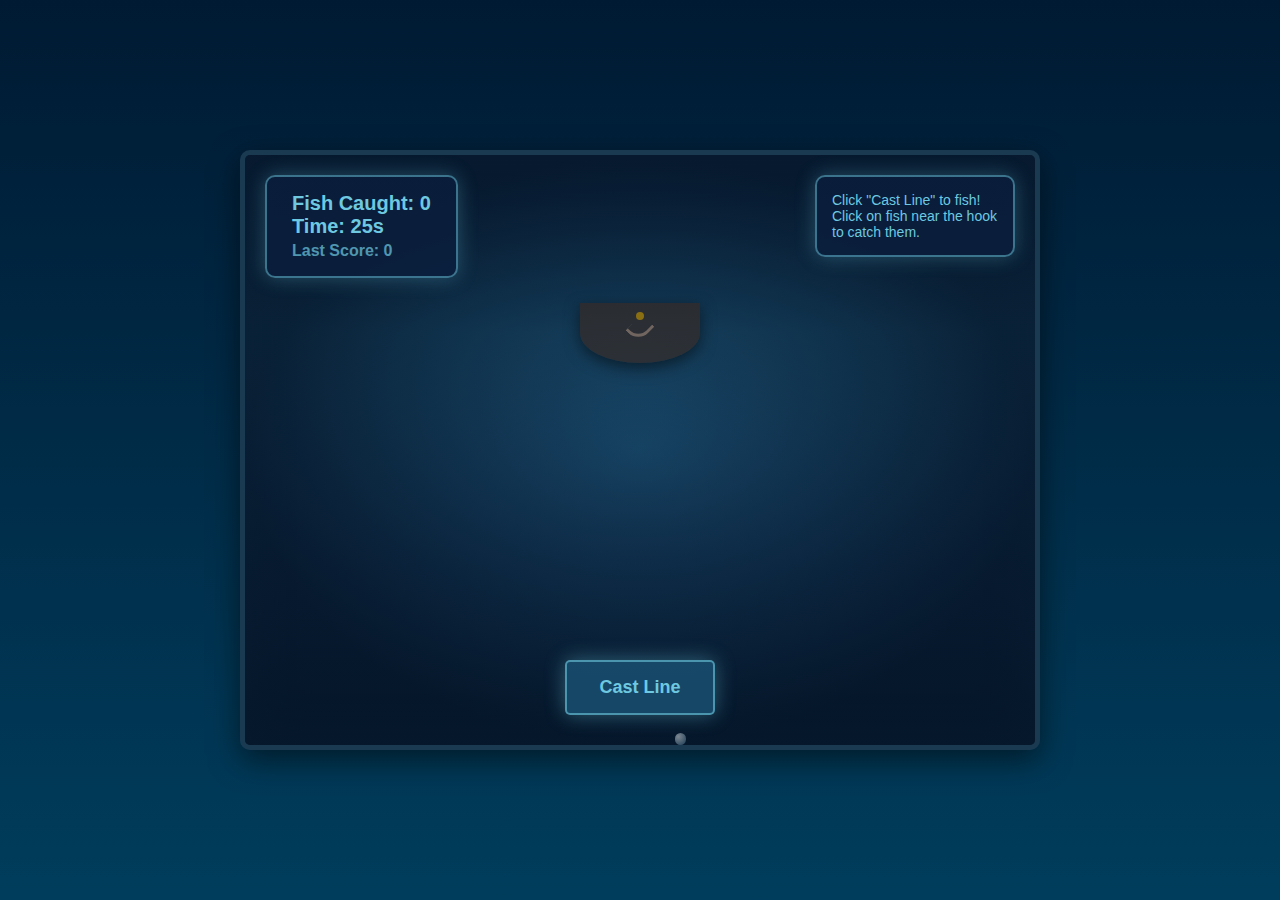
<file: Game.html>
<!DOCTYPE html>
<html lang="en">
<head>
    <meta charset="UTF-8">
    <meta name="viewport" content="width=device-width, initial-scale=1.0">
    <title>Fishing Game</title>
    <style>
        * {
            margin: 0;
            padding: 0;
            box-sizing: border-box;
        }
        
        body {
            font-family: Arial, sans-serif;
            background: linear-gradient(to bottom, #001a33 0%, #003d5c 100%);
            height: 100vh;
            display: flex;
            justify-content: center;
            align-items: center;
            overflow: hidden;
        }
        
        #gameContainer {
            width: 800px;
            height: 600px;
            background: linear-gradient(to bottom, #0a1f3d 0%, #1a4d6e 30%, #0d2847 70%, #051629 100%);
            border: 5px solid #1a3a52;
            border-radius: 10px;
            position: relative;
            overflow: hidden;
            box-shadow: 0 10px 30px rgba(0,0,0,0.5), inset 0 0 50px rgba(26, 77, 110, 0.3);
        }
        
        #water {
            position: absolute;
            bottom: 0;
            width: 100%;
            height: 100%;
            background: radial-gradient(ellipse at center, rgba(26, 77, 110, 0.4) 0%, rgba(5, 22, 41, 0.8) 70%);
            animation: waterFlow 8s ease-in-out infinite;
        }
        
        @keyframes waterFlow {
            0%, 100% { opacity: 0.7; }
            50% { opacity: 0.9; }
        }
        
        .bubble {
            position: absolute;
            background: radial-gradient(circle at 30% 30%, rgba(255,255,255,0.8), rgba(100,180,220,0.4));
            border-radius: 50%;
            animation: rise linear infinite;
            opacity: 0.6;
        }
        
        @keyframes rise {
            0% {
                transform: translateY(0) translateX(0);
                opacity: 0;
            }
            10% {
                opacity: 0.6;
            }
            90% {
                opacity: 0.6;
            }
            100% {
                transform: translateY(-600px) translateX(50px);
                opacity: 0;
            }
        }
        
        #boat {
            position: absolute;
            top: 25%;
            left: 50%;
            transform: translateX(-50%);
            width: 120px;
            height: 60px;
            background: rgba(60, 40, 30, 0.6);
            border-radius: 0 0 50% 50%;
            z-index: 10;
            box-shadow: 0 5px 15px rgba(0,0,0,0.5);
        }
        
        #fishingLine {
            position: absolute;
            top: 30%;
            left: 50%;
            width: 3px;
            background: #333;
            transform-origin: top;
            transition: height 0.3s;
            z-index: 5;
            height: 0;
        }
        
        #hook {
            position: absolute;
            width: 30px;
            height: 30px;
            left: 50%;
            transform: translateX(-50%);
            transition: top 0.3s;
            z-index: 5;
            top: 30%;
            margin-top: -15px;
        }
        
        #hook::before {
            content: '';
            position: absolute;
            width: 15px;
            height: 20px;
            border: 3px solid #C0C0C0;
            border-top: none;
            border-left: none;
            border-radius: 0 0 15px 0;
            left: 50%;
            transform: translateX(-50%) rotate(45deg);
        }
        
        #hook::after {
            content: '';
            position: absolute;
            width: 8px;
            height: 8px;
            background: #FFD700;
            border-radius: 50%;
            left: 50%;
            top: -5px;
            transform: translateX(-50%);
        }
        
        .fish {
            position: absolute;
            width: 50px;
            height: 30px;
            background: linear-gradient(135deg, #ff6b9d 0%, #c94277 50%, #ff6b9d 100%);
            border-radius: 50% 50% 50% 50%;
            z-index: 3;
            filter: drop-shadow(0 0 8px rgba(255, 107, 157, 0.6));
            animation: fishGlow 2s ease-in-out infinite;
            pointer-events: none;
        }
        
        @keyframes fishGlow {
            0%, 100% { filter: drop-shadow(0 0 8px rgba(255, 107, 157, 0.6)); }
            50% { filter: drop-shadow(0 0 15px rgba(255, 107, 157, 0.9)); }
        }
        
        .fish::before {
            content: '';
            position: absolute;
            right: -15px;
            top: 50%;
            transform: translateY(-50%);
            width: 0;
            height: 0;
            border-left: 20px solid #c94277;
            border-top: 15px solid transparent;
            border-bottom: 15px solid transparent;
        }
        
        .fish::after {
            content: '';
            position: absolute;
            left: 10px;
            top: 8px;
            width: 6px;
            height: 6px;
            background: rgba(255,255,255,0.9);
            border-radius: 50%;
            border: 1px solid rgba(0,0,0,0.3);
            box-shadow: 0 0 5px rgba(255,255,255,0.8);
        }
        
        #scoreBoard {
            position: absolute;
            top: 20px;
            left: 20px;
            background: rgba(10, 31, 61, 0.85);
            padding: 15px 25px;
            border-radius: 10px;
            font-size: 20px;
            font-weight: bold;
            color: #6ec9e0;
            z-index: 20;
            border: 2px solid rgba(110, 201, 224, 0.5);
            box-shadow: 0 0 20px rgba(110, 201, 224, 0.3);
        }
        
        #instructions {
            position: absolute;
            top: 20px;
            right: 20px;
            background: rgba(10, 31, 61, 0.85);
            padding: 15px;
            border-radius: 10px;
            font-size: 14px;
            max-width: 200px;
            z-index: 20;
            color: #6ec9e0;
            border: 2px solid rgba(110, 201, 224, 0.5);
            box-shadow: 0 0 20px rgba(110, 201, 224, 0.3);
        }
        
        #castButton {
            position: absolute;
            bottom: 30px;
            left: 50%;
            transform: translateX(-50%);
            padding: 15px 30px;
            font-size: 18px;
            background: rgba(26, 77, 110, 0.9);
            color: #6ec9e0;
            border: 2px solid rgba(110, 201, 224, 0.6);
            border-radius: 5px;
            cursor: pointer;
            z-index: 20;
            transition: all 0.3s;
            box-shadow: 0 0 20px rgba(110, 201, 224, 0.4);
            font-weight: bold;
            min-width: 150px;
        }
        
        #castButton:hover:not(:disabled) {
            background: rgba(26, 77, 110, 1);
            box-shadow: 0 0 30px rgba(110, 201, 224, 0.6);
        }
        
        #castButton:disabled {
            background: rgba(26, 77, 110, 0.5);
            cursor: not-allowed;
            box-shadow: none;
            color: rgba(110, 201, 224, 0.5);
        }
        
        .caught {
            animation: catchAnimation 0.5s ease-out;
        }
        
        @keyframes catchAnimation {
            0% { transform: scale(1) rotate(0deg); }
            50% { transform: scale(1.3) rotate(180deg); }
            100% { transform: scale(0) rotate(360deg); }
        }
        
        .shark {
            position: absolute;
            width: 100px;
            height: 50px;
            background: linear-gradient(135deg, #4a5568 0%, #2d3748 50%, #4a5568 100%);
            border-radius: 50% 50% 50% 50%;
            z-index: 3;
            filter: drop-shadow(0 0 12px rgba(255, 0, 0, 0.5));
            animation: sharkGlow 2s ease-in-out infinite;
            pointer-events: none;
        }
        
        @keyframes sharkGlow {
            0%, 100% { filter: drop-shadow(0 0 12px rgba(255, 0, 0, 0.5)); }
            50% { filter: drop-shadow(0 0 20px rgba(255, 0, 0, 0.8)); }
        }
        
        .shark::before {
            content: '';
            position: absolute;
            right: -30px;
            top: 50%;
            transform: translateY(-50%);
            width: 0;
            height: 0;
            border-left: 40px solid #2d3748;
            border-top: 25px solid transparent;
            border-bottom: 25px solid transparent;
        }
        
        .shark::after {
            content: '';
            position: absolute;
            left: 15px;
            top: 12px;
            width: 8px;
            height: 8px;
            background: rgba(255, 0, 0, 0.9);
            border-radius: 50%;
            box-shadow: 0 0 8px rgba(255, 0, 0, 0.8);
        }
        
        .shark-fin {
            position: absolute;
            top: -15px;
            left: 30%;
            width: 0;
            height: 0;
            border-left: 15px solid transparent;
            border-right: 15px solid transparent;
            border-bottom: 20px solid #4a5568;
        }
        
        #gameOverModal {
            position: fixed;
            top: 0;
            left: 0;
            width: 100%;
            height: 100%;
            background: rgba(0, 0, 0, 0.8);
            display: none;
            justify-content: center;
            align-items: center;
            z-index: 100;
        }
        
        #gameOverContent {
            background: linear-gradient(135deg, #0a1f3d 0%, #1a4d6e 100%);
            padding: 40px 60px;
            border-radius: 20px;
            text-align: center;
            border: 3px solid rgba(110, 201, 224, 0.6);
            box-shadow: 0 0 40px rgba(110, 201, 224, 0.5);
        }
        
        #gameOverContent h2 {
            color: #6ec9e0;
            font-size: 36px;
            margin-bottom: 20px;
            text-shadow: 0 0 20px rgba(110, 201, 224, 0.8);
        }
        
        #gameOverContent p {
            color: #6ec9e0;
            font-size: 24px;
            margin-bottom: 30px;
        }
        
        #playAgainButton {
            padding: 15px 40px;
            font-size: 20px;
            background: rgba(26, 77, 110, 0.9);
            color: #6ec9e0;
            border: 2px solid rgba(110, 201, 224, 0.6);
            border-radius: 10px;
            cursor: pointer;
            font-weight: bold;
            box-shadow: 0 0 20px rgba(110, 201, 224, 0.4);
            transition: all 0.3s;
        }
        
        #playAgainButton:hover {
            background: rgba(26, 77, 110, 1);
            box-shadow: 0 0 30px rgba(110, 201, 224, 0.6);
            transform: scale(1.05);
        }
    </style>
</head>
<body>
    <div id="gameContainer">
        <div id="scoreBoard">
            Fish Caught: <span id="score">0</span><br>
            Time: <span id="timer">25</span>s<br>
            <span id="previousScore" style="opacity: 0.7; font-size: 16px;">Last Score: 0</span>
        </div>
        <div id="instructions">
            Click "Cast Line" to fish!<br>
            Click on fish near the hook to catch them.
        </div>
        
        <div id="boat"></div>
        <div id="fishingLine"></div>
        <div id="hook"></div>
        <div id="water"></div>
        
        <button id="castButton">Cast Line</button>
    </div>
    
    <div id="gameOverModal">
        <div id="gameOverContent">
            <h2>🎣 Game Over! 🎣</h2>
            <p>You caught <span id="finalScore">0</span> fish!</p>
            <button id="playAgainButton">Play Again</button>
        </div>
    </div>

    <script>
        let score = 0;
        let isFishing = false;
        let fishArray = [];
        let animationId = null;
        let gameTime = 25;
        let timerInterval = null;
        let gameOver = false;
        let audioContext = null;
        let masterGain = null;
        let previousScore = 0;
        let fishSpawnInterval = null;
        let sharkSpawnInterval = null;
        
        const hook = document.getElementById('hook');
        const fishingLine = document.getElementById('fishingLine');
        const castButton = document.getElementById('castButton');
        const scoreDisplay = document.getElementById('score');
        const gameContainer = document.getElementById('gameContainer');
        const gameOverModal = document.getElementById('gameOverModal');
        const playAgainButton = document.getElementById('playAgainButton');
        const finalScoreDisplay = document.getElementById('finalScore');
        const previousScoreDisplay = document.getElementById('previousScore');
        
        playAgainButton.addEventListener('click', resetGame);
        
        // Initialize ambient underwater sounds
        function initAudio() {
            if (audioContext) return;
            
            audioContext = new (window.AudioContext || window.webkitAudioContext)();
            masterGain = audioContext.createGain();
            masterGain.gain.value = 0.3;
            masterGain.connect(audioContext.destination);
            
            // Create ambient layers
            createAmbientDrone();
            createMelodyLayer();
            createArpeggio();
        }
        
        function createAmbientDrone() {
            // Removed constant hum - music is now just melody and arpeggio
        }
        
        function createMelodyLayer() {
            const notes = [523, 587, 659, 587, 523, 440]; // Happy, uplifting melody in C major
            let noteIndex = 0;
            
            function playNote() {
                const osc = audioContext.createOscillator();
                const gain = audioContext.createGain();
                const filter = audioContext.createBiquadFilter();
                
                osc.type = 'sine';
                osc.frequency.value = notes[noteIndex];
                
                filter.type = 'lowpass';
                filter.frequency.value = 2000;
                filter.Q.value = 1;
                
                gain.gain.value = 0;
                gain.gain.setValueAtTime(0, audioContext.currentTime);
                gain.gain.linearRampToValueAtTime(0.12, audioContext.currentTime + 0.1);
                gain.gain.linearRampToValueAtTime(0.08, audioContext.currentTime + 1.5);
                gain.gain.exponentialRampToValueAtTime(0.001, audioContext.currentTime + 2.5);
                
                osc.connect(filter);
                filter.connect(gain);
                gain.connect(masterGain);
                
                osc.start(audioContext.currentTime);
                osc.stop(audioContext.currentTime + 2.5);
                
                noteIndex = (noteIndex + 1) % notes.length;
                setTimeout(playNote, 2500);
            }
            
            setTimeout(playNote, 500);
        }
        
        function createArpeggio() {
            const chordNotes = [659, 523, 392]; // Bright arpeggio
            let noteIndex = 0;
            
            function playArp() {
                const osc = audioContext.createOscillator();
                const gain = audioContext.createGain();
                const filter = audioContext.createBiquadFilter();
                
                osc.type = 'sine';
                osc.frequency.value = chordNotes[noteIndex];
                
                filter.type = 'lowpass';
                filter.frequency.value = 3000;
                
                gain.gain.value = 0;
                gain.gain.setValueAtTime(0, audioContext.currentTime);
                gain.gain.linearRampToValueAtTime(0.06, audioContext.currentTime + 0.02);
                gain.gain.exponentialRampToValueAtTime(0.001, audioContext.currentTime + 0.4);
                
                osc.connect(filter);
                filter.connect(gain);
                gain.connect(masterGain);
                
                osc.start(audioContext.currentTime);
                osc.stop(audioContext.currentTime + 0.4);
                
                noteIndex = (noteIndex + 1) % chordNotes.length;
                setTimeout(playArp, 600);
            }
            
            setTimeout(playArp, 1200);
        }
        
        function createBubbleSound() {
            // Removed - no longer needed
        }
        
        castButton.addEventListener('click', () => {
            initAudio();
            if (!isFishing) {
                castLine();
            } else {
                reelIn();
            }
        });
        
        // Create bubbles for atmosphere
        function createBubbles() {
            setInterval(() => {
                const bubble = document.createElement('div');
                bubble.className = 'bubble';
                const size = 5 + Math.random() * 15;
                bubble.style.width = size + 'px';
                bubble.style.height = size + 'px';
                bubble.style.left = Math.random() * 800 + 'px';
                bubble.style.bottom = '0px';
                bubble.style.animationDuration = (3 + Math.random() * 4) + 's';
                gameContainer.appendChild(bubble);
                
                setTimeout(() => bubble.remove(), 8000);
            }, 500);
        }
        
        createBubbles();
        
        function castLine() {
            if (isFishing || gameOver) return;
            
            if (gameTime === 25) {
                startTimer();
                startFishSpawning();
                startSharkSpawning();
            }
            
            isFishing = true;
            castButton.textContent = 'Reel In!';
            
            // Lower the hook - position it at the end of the line
            const lineHeight = 250;
            fishingLine.style.height = lineHeight + 'px';
            hook.style.top = (0.30 * 600 + lineHeight) + 'px';
            
            // Start animation loop
            animateFish();
        }
        
        function startFishSpawning() {
            // Spawn initial batch
            spawnFish(3);
            
            // Spawn new fish every 3 seconds
            fishSpawnInterval = setInterval(() => {
                if (!gameOver) {
                    spawnFish(2);
                }
            }, 3000);
        }
        
        function startSharkSpawning() {
            // Spawn first shark after 5 seconds
            setTimeout(() => {
                if (!gameOver) {
                    console.log('Spawning first shark');
                    spawnShark();
                }
            }, 5000);
            
            // Spawn sharks every 7 seconds after that
            sharkSpawnInterval = setInterval(() => {
                if (!gameOver) {
                    console.log('Spawning shark from interval');
                    spawnShark();
                }
            }, 7000);
        }
        
        function spawnShark() {
            const shark = document.createElement('div');
            shark.className = 'shark';
            shark.dataset.type = 'shark';
            
            const fin = document.createElement('div');
            fin.className = 'shark-fin';
            shark.appendChild(fin);
            
            const startX = Math.random() < 0.5 ? -120 : 920;
            const y = 340 + Math.random() * 160;
            const speed = 1.5 + Math.random() * 1;
            const direction = startX < 0 ? 1 : -1;
            
            shark.style.left = startX + 'px';
            shark.style.top = y + 'px';
            
            // Flip shark if swimming right to left
            if (direction === -1) {
                shark.style.transform = 'scaleX(-1)';
            }
            
            gameContainer.appendChild(shark);
            fishArray.push({
                element: shark, 
                speed: speed, 
                direction: direction,
                x: startX,
                y: y,
                isShark: true
            });
        }
        
        function spawnFish(count) {
            const colors = [
                'linear-gradient(135deg, #ff6b9d 0%, #c94277 50%, #ff6b9d 100%)',
                'linear-gradient(135deg, #4ecdc4 0%, #2d8a82 50%, #4ecdc4 100%)',
                'linear-gradient(135deg, #ffd93d 0%, #c7a82d 50%, #ffd93d 100%)',
                'linear-gradient(135deg, #a29bfe 0%, #6c5ce7 50%, #a29bfe 100%)',
                'linear-gradient(135deg, #fd79a8 0%, #e84393 50%, #fd79a8 100%)'
            ];
            
            const glowColors = [
                'rgba(255, 107, 157, 0.6)',
                'rgba(78, 205, 196, 0.6)',
                'rgba(255, 217, 61, 0.6)',
                'rgba(162, 155, 254, 0.6)',
                'rgba(253, 121, 168, 0.6)'
            ];
            
            for (let i = 0; i < count; i++) {
                const fish = document.createElement('div');
                fish.className = 'fish';
                const colorIndex = Math.floor(Math.random() * colors.length);
                fish.style.background = colors[colorIndex];
                fish.style.filter = `drop-shadow(0 0 8px ${glowColors[colorIndex]})`;
                
                const startX = Math.random() < 0.5 ? -60 : 860;
                const y = 320 + Math.random() * 180;
                const speed = 2 + Math.random() * 2;
                const direction = startX < 0 ? 1 : -1;
                
                fish.style.left = startX + 'px';
                fish.style.top = y + 'px';
                
                // Flip fish if swimming right to left
                if (direction === -1) {
                    fish.style.transform = 'scaleX(-1)';
                }
                
                gameContainer.appendChild(fish);
                fishArray.push({
                    element: fish, 
                    speed: speed, 
                    direction: direction,
                    x: startX,
                    y: y
                });
            }
        }
        
        function animateFish() {
            fishArray.forEach((fishObj, index) => {
                fishObj.x += fishObj.speed * fishObj.direction;
                
                const maxX = fishObj.isShark ? -150 : -100;
                const minX = fishObj.isShark ? 950 : 900;
                
                if (fishObj.x < maxX || fishObj.x > minX) {
                    fishObj.element.remove();
                    fishArray.splice(index, 1);
                } else {
                    fishObj.element.style.left = fishObj.x + 'px';
                }
            });
            
            if (isFishing || fishArray.length > 0) {
                animationId = requestAnimationFrame(animateFish);
            }
        }
        
        function catchFish(fish) {
            if (!isFishing) return;
            
            const hookRect = hook.getBoundingClientRect();
            const fishRect = fish.getBoundingClientRect();
            
            const distance = Math.sqrt(
                Math.pow(hookRect.left - fishRect.left, 2) + 
                Math.pow(hookRect.top - fishRect.top, 2)
            );
            
            if (distance < 120) {
                score++;
                scoreDisplay.textContent = score;
                fish.classList.add('caught');
                
                const index = fishArray.findIndex(f => f.element === fish);
                if (index > -1) fishArray.splice(index, 1);
                
                setTimeout(() => fish.remove(), 500);
            }
        }
        
        function reelIn() {
            if (!isFishing) return;
            
            // Check for fish near the hook
            const hookRect = hook.getBoundingClientRect();
            const catchRadius = 120;
            let fishCaught = 0;
            
            fishArray.forEach((fishObj, index) => {
                const fishRect = fishObj.element.getBoundingClientRect();
                
                const distance = Math.sqrt(
                    Math.pow(hookRect.left - fishRect.left, 2) + 
                    Math.pow(hookRect.top - fishRect.top, 2)
                );
                
                if (distance < catchRadius) {
                    if (fishObj.isShark) {
                        // Caught a shark - lose 3 points
                        score = Math.max(0, score - 3);
                    } else {
                        // Caught a regular fish - gain 1 point
                        score++;
                    }
                    fishCaught++;
                    fishObj.element.classList.add('caught');
                    
                    setTimeout(() => fishObj.element.remove(), 500);
                    fishArray[index] = null; // Mark for removal
                }
            });
            
            // Remove caught fish from array
            fishArray = fishArray.filter(f => f !== null);
            
            // Update score display
            scoreDisplay.textContent = score;
            
            // Reel up the line
            fishingLine.style.height = '0px';
            hook.style.top = '30%';
            isFishing = false;
            castButton.textContent = 'Cast Line';
        }
        
        function startTimer() {
            const timerDisplay = document.getElementById('timer');
            timerInterval = setInterval(() => {
                gameTime--;
                timerDisplay.textContent = gameTime;
                
                if (gameTime <= 0) {
                    endGame();
                }
            }, 1000);
        }
        
        function endGame() {
            gameOver = true;
            clearInterval(timerInterval);
            clearInterval(fishSpawnInterval);
            clearInterval(sharkSpawnInterval);
            castButton.disabled = true;
            castButton.textContent = 'Game Over!';
            
            fishArray.forEach(fishObj => {
                fishObj.element.remove();
            });
            fishArray = [];
            
            if (animationId) {
                cancelAnimationFrame(animationId);
            }
            
            setTimeout(() => {
                finalScoreDisplay.textContent = score;
                gameOverModal.style.display = 'flex';
                previousScore = score;
            }, 500);
        }
        
        function resetGame() {
            gameOverModal.style.display = 'none';
            gameOver = false;
            score = 0;
            gameTime = 25;
            isFishing = false;
            scoreDisplay.textContent = '0';
            document.getElementById('timer').textContent = '25';
            previousScoreDisplay.textContent = 'Last Score: ' + previousScore;
            castButton.disabled = false;
            castButton.textContent = 'Cast Line';
            fishingLine.style.height = '0px';
            hook.style.top = '30%';
            
            // Clear any remaining fish
            fishArray.forEach(fishObj => {
                fishObj.element.remove();
            });
            fishArray = [];
            
            if (timerInterval) {
                clearInterval(timerInterval);
                timerInterval = null;
            }
            
            if (fishSpawnInterval) {
                clearInterval(fishSpawnInterval);
                fishSpawnInterval = null;
            }
            
            if (sharkSpawnInterval) {
                clearInterval(sharkSpawnInterval);
                sharkSpawnInterval = null;
            }
            
            if (animationId) {
                cancelAnimationFrame(animationId);
                animationId = null;
            }
        }
    </script>
</body>
</html>
</file>
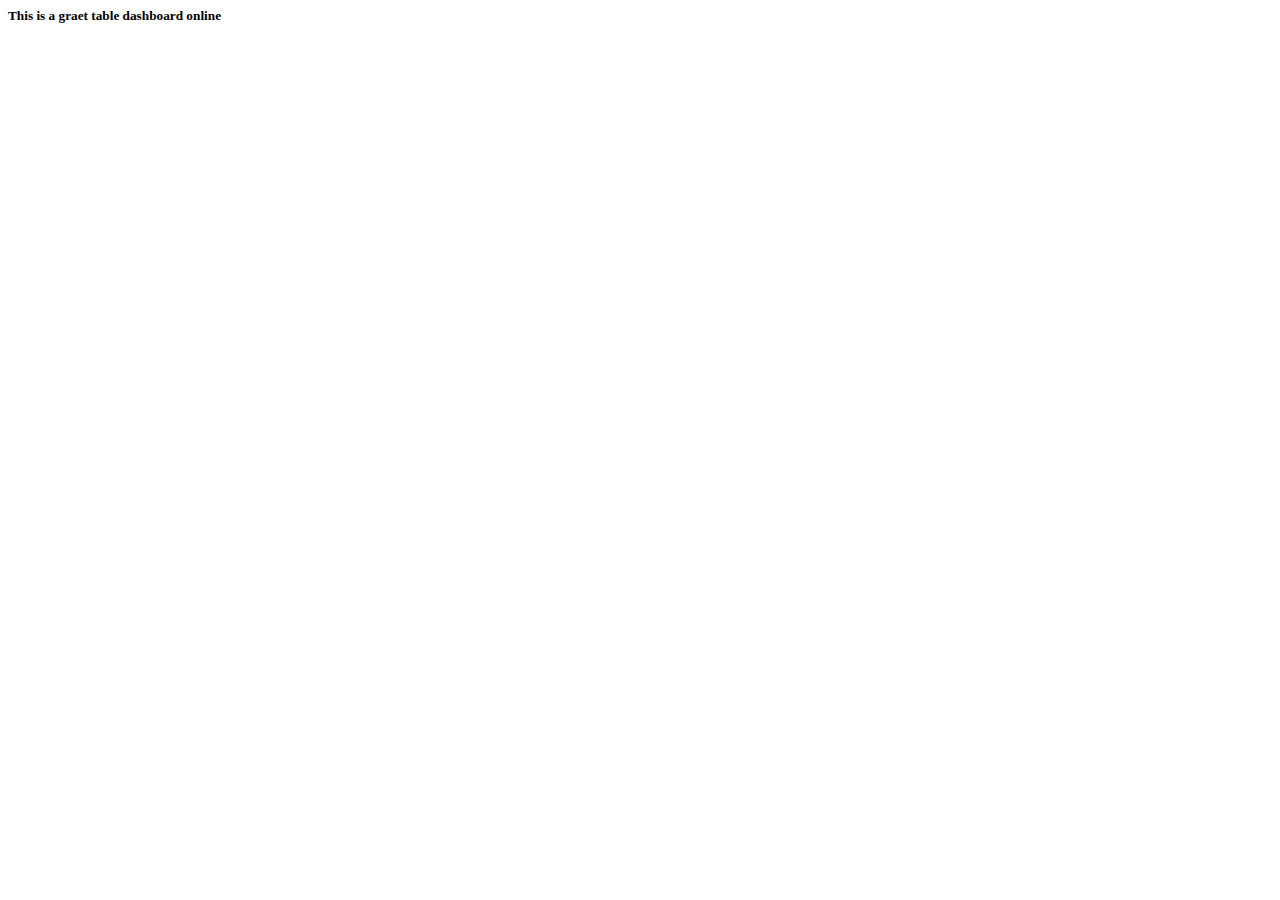
<file: tab.html>
<html>
  <head>
    <title>Tableau Dashboard</title>
  </head>
  </body>
    <h5> This is a graet table dashboard online</h5>
    <div class='tableauPlaceholder' id='viz1764824015280' style='position: relative'><noscript><a href='#'><img alt='Age Estimator ' src='https:&#47;&#47;public.tableau.com&#47;static&#47;images&#47;Ag&#47;AgeEstimator_CanWeGuessYourAge__17648236082580&#47;AgeEstimator&#47;1_rss.png' style='border: none' /></a></noscript><object class='tableauViz'  style='display:none;'><param name='host_url' value='https%3A%2F%2Fpublic.tableau.com%2F' /> <param name='embed_code_version' value='3' /> <param name='site_root' value='' /><param name='name' value='AgeEstimator_CanWeGuessYourAge__17648236082580&#47;AgeEstimator' /><param name='tabs' value='no' /><param name='toolbar' value='yes' /><param name='static_image' value='https:&#47;&#47;public.tableau.com&#47;static&#47;images&#47;Ag&#47;AgeEstimator_CanWeGuessYourAge__17648236082580&#47;AgeEstimator&#47;1.png' /> <param name='animate_transition' value='yes' /><param name='display_static_image' value='yes' /><param name='display_spinner' value='yes' /><param name='display_overlay' value='yes' /><param name='display_count' value='yes' /><param name='language' value='en-US' /></object></div><script type='text/javascript'>                    var divElement = document.getElementById('viz1764824015280');                    var vizElement = divElement.getElementsByTagName('object')[0];vizElement.style.width='1250px';vizElement.style.height='3827px';var scriptElement = document.createElement('script');scriptElement.src = 'https://public.tableau.com/javascripts/api/viz_v1.js';vizElement.parentNode.insertBefore(scriptElement, vizElement);                </script>





</html>
</file>
